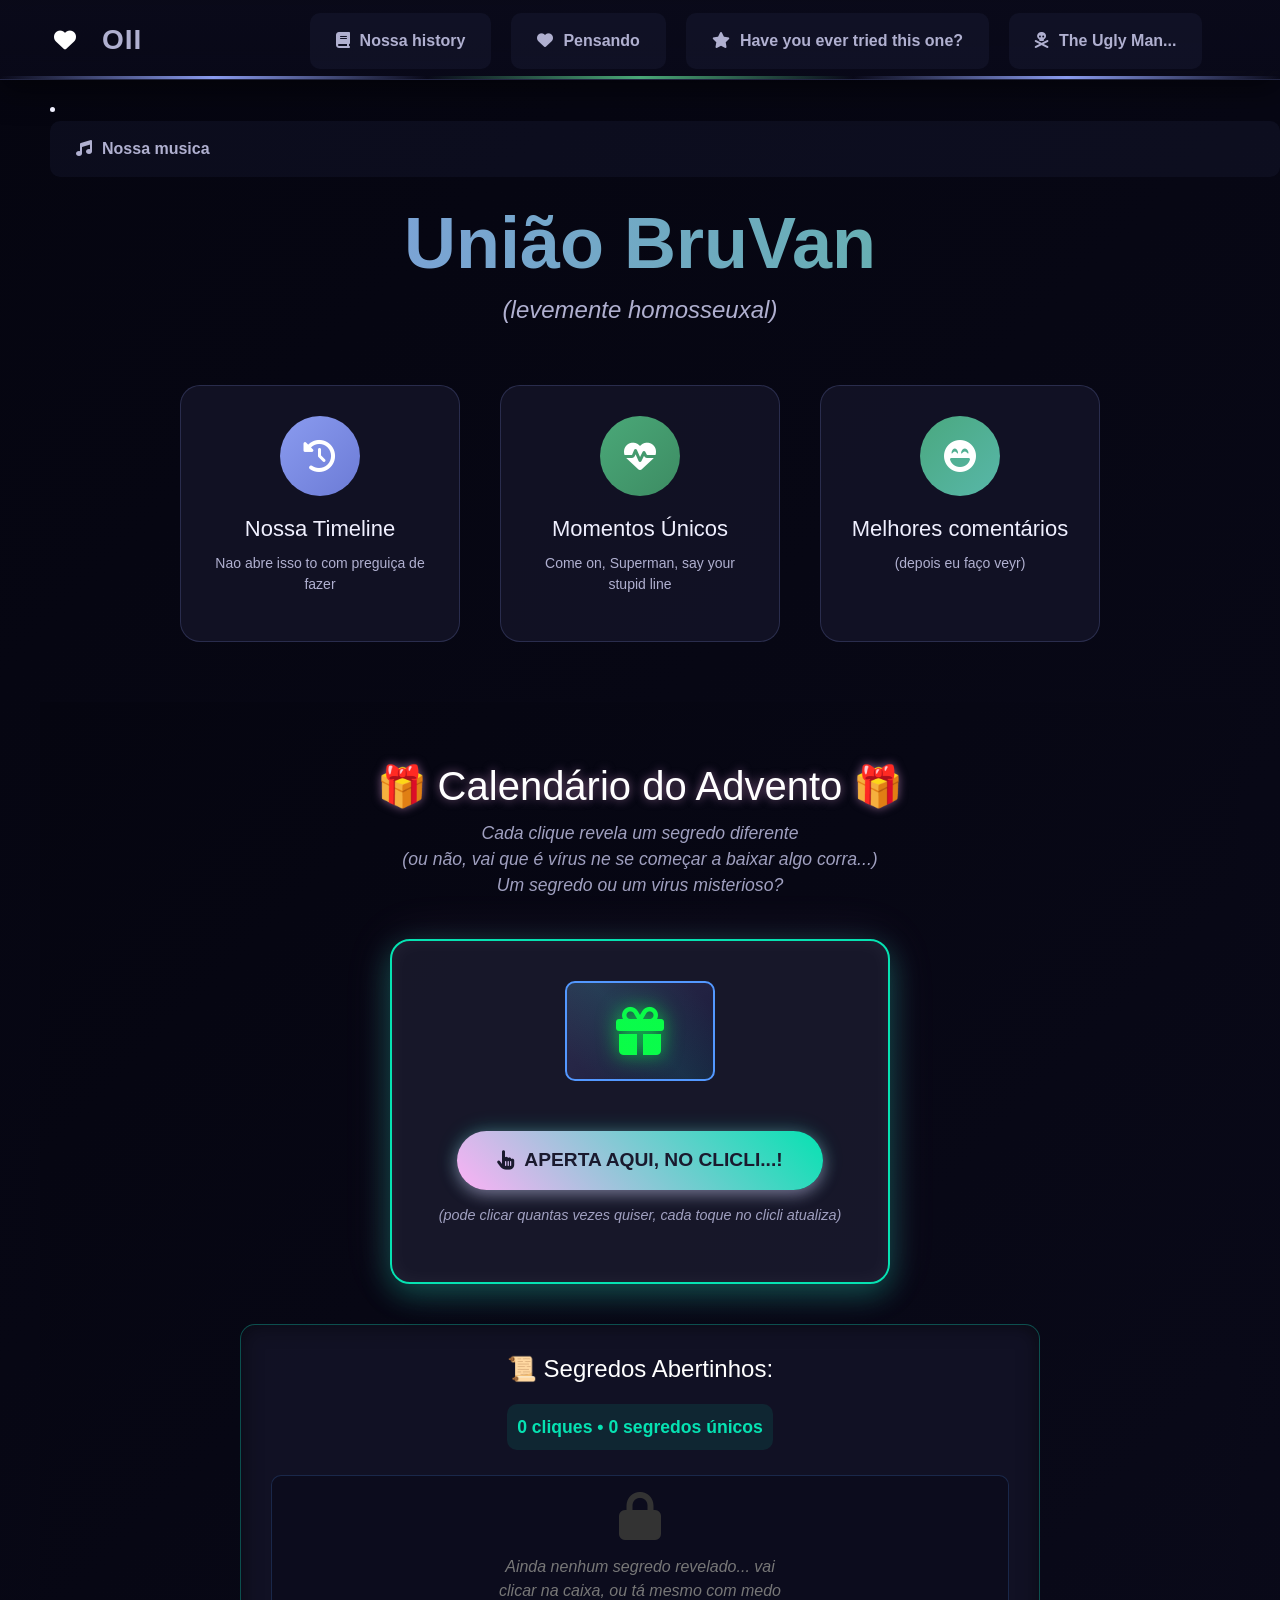
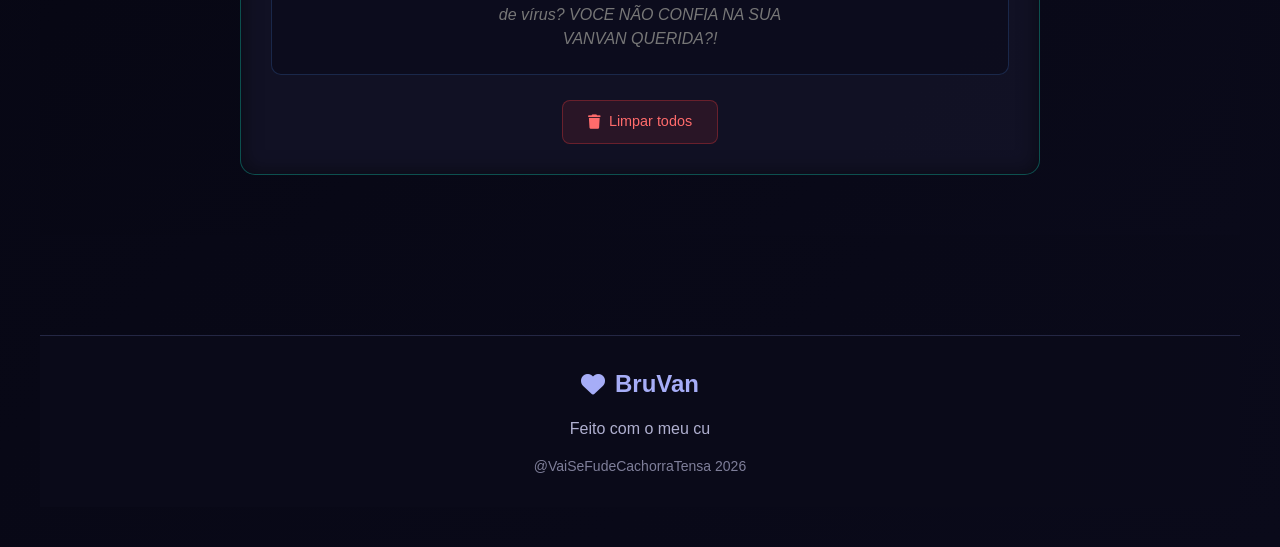
<file: Amizade/index.html>
<!DOCTYPE html>
<html lang="pt-br">
<head>
    <meta charset="UTF-8">
    <meta name="viewport" content="width=device-width, initial-scale=1.0">
    <link href="https://cdn.jsdelivr.net/npm/bootstrap@5.3.8/dist/css/bootstrap.min.css" rel="stylesheet">
    <link rel="stylesheet" href="style.css">
    <link rel="stylesheet" href="https://cdnjs.cloudflare.com/ajax/libs/font-awesome/6.4.0/css/all.min.css">
    <title>União BruVan</title>

    <!-- Google analistica, pra analisar quem ve o site e etc -->
<script async src="https://www.googletagmanager.com/gtag/js?id=G-RNT3DH2T9P"></script>
<script>
window.dataLayer = window.dataLayer || [];
function gtag(){dataLayer.push(arguments);}
gtag('js', new Date());
gtag('config', 'G-RNT3DH2T9P');
</script>

</head>

<body>
        <!-- o "Oii" do navbar -->
    <nav class="navbar-desktop">
        <div class="nav-container">
            <div class="nav-brand">
                <a href="#" class="logo" data-popup="oie">
                    <span class="logo-icon"><i class="fas fa-heart"></i></span>
                    <span class="logo-text">Oii</span>
                </a>
            </div> 
            <div class="nav-menu">
                <ul class="nav-list">
                    <li class="nav-item"> <!-- o nossa history -->
                        <a href="cofre-memorias.html" class="nav-link active">
                            <span class="nav-icon"><i class="fas fa-book"></i></span>
                            <span class="nav-text">Nossa history</span>
                        </a>
                    </li>
                    <li class="nav-item">
                        <a href="#" class="nav-link" data-popup="intentions">
                            <span class="nav-icon"><i class="fas fa-heart"></i></span>
                            <span class="nav-text">Pensando</span>
                        </a>
                    </li>
                    <li class="nav-item">
                        <a href="#" class="nav-link" data-popup="tried">
                            <span class="nav-icon"><i class="fas fa-star"></i></span>
                            <span class="nav-text">Have you ever tried this one?</span>
                        </a>
                    </li>
                    <li class="nav-item">
                        <a href="#" class="nav-link" data-popup="hate">
                            <span class="nav-icon"><i class="fas fa-skull-crossbones"></i></span>
                            <span class="nav-text">The Ugly Man...</span>
                        </a>
                    </li>
                </ul>
            </div> <!-- Fecha nav menu -->
        </div> <!-- Fecha nav container -->
<li class="nav-item music-item">
    <a href="#" class="nav-link" data-popup="song">
        <span class="nav-icon"><i class="fas fa-music"></i></span>
        <span class="nav-text">Nossa musica</span>
    </a>
</li>
        <!-- Barra inferior decorativa -->
        <div class="nav-decoration">
            <div class="decoration-line purple-line"></div>
            <div class="decoration-line green-line"></div>
            <div class="decoration-line glow-line"></div>
        </div>
    </nav>

    <!-- Conteúdo Principal -->
    <main class="main-content">
        <section class="hero-section">
            <div class="hero-container">
                <h1 class="hero-title">
                    <span class="title-gradient">União BruVan</span>
                    <span class="title-sub">(levemente homosseuxal)</span>
                </h1>
                <!-- Cards de Destaque -->
                <div class="feature-cards">
                    <div class="card-item" data-popup="timeline">
                        <div class="card-icon purple-bg">
                            <i class="fas fa-history"></i>
                        </div>
                        <h3>Nossa Timeline</h3>
                        <p>Nao abre isso to com preguiça de fazer</p>
                    </div>
                    
                    <div class="card-item" data-popup="momentos">
                        <div class="card-icon green-bg">
                            <i class="fas fa-heartbeat"></i>
                        </div>
                        <h3>Momentos Únicos</h3>
                        <p> Come on, Superman, say your stupid line</p>
                    </div>
                    
                    <div class="card-item" data-popup="risadas">
                        <div class="card-icon blue-bg">
                            <i class="fas fa-laugh-beam"></i>
                        </div>
                        <h3>Melhores comentários</h3>
                        <p>(depois eu faço veyr)</p>
                    </div>
                </div>
            </div>
        </section>

    <!-- Seção de Segredos Aleatórios -->
<section class="secrets-section">
    <div class="secrets-container">
        <h2 class="section-title">🎁 Calendário do Advento 🎁</h2>
        <p class="section-subtitle">Cada clique revela um segredo diferente <br>(ou não, vai que é vírus ne se começar a baixar algo corra...)<br>Um segredo ou um virus misterioso?</p>
        <!-- A CAIXINHA COM BOTÃO -->
        <div class="secret-box">
            <div class="box-decoration">
                <div class="box-body">
                    <i class="fas fa-gift box-icon"></i>
                </div>
            </div>
            
            <button class="secret-btn" id="revealSecretBtn">
                <i class="fas fa-hand-pointer"></i>
                APERTA AQUI, NO CLICLI...!
            </button>
            
            <p class="hint-text">(pode clicar quantas vezes quiser, cada toque no clicli atualiza)</p>
        </div>
        
        <!-- ÁREA ONDE OS SEGREDOS APARECEM -->
        <div class="secrets-display">
            <h3>📜 Segredos Abertinhos:</h3>
            <div class="secret-counter">
                <span id="clickCount">0</span> cliques • 
                <span id="uniqueSecrets">0</span> segredos únicos
            </div>
            
            <div class="secrets-list" id="secretsList">
                <!-- Os segredos vão aparecer aqui -->
                <div class="empty-state">
                    <i class="fas fa-lock"></i>
                    <p>Ainda nenhum segredo revelado... vai clicar na caixa, ou tá mesmo com medo de vírus? VOCE NÃO CONFIA NA SUA VANVAN QUERIDA?!</p>
                </div>
            </div>
            
            <button class="clear-btn" id="clearSecretsBtn">
                <i class="fas fa-trash"></i>
                Limpar todos
            </button>
        </div>
    </div>
</section>
    
    <!-- Footer -->
    <footer class="site-footer">
        <div class="footer-content">
            <div class="footer-logo">
                <i class="fas fa-heart"></i>    BruVan
            </div>
            <div class="footer-text">
                Feito com o meu cu
            </div>
            <div class="footer-year">
                @VaiSeFudeCachorraTensa 2026
            </div>
        </div>
    </footer>

    <!-- ===== TODOS OS POP-UPS ===== -->
    
    <!-- Overlay -->
    <div class="popup-overlay" id="popupOverlay"></div>

    <!-- 1. Oie rsrs -->
    <div class="popup" id="popupOie">
        <div class="popup-content">
            <div class="popup-header">
                <h3>💖 Oie rsrs</h3>
            </div>
            <div class="popup-body">
                <p>Eu realmente amo você</p>
            </div>
            <div class="popup-footer">
                <button class="popup-btn close-btn">Fechar</button>
            </div>
        </div>
    </div>

    <!-- 2. Nossa História -->
    <div class="popup" id="popupHistory">
        <div class="popup-content">
            <div class="popup-header">
                <h3>📖 Nossa História</h3>
            </div>
            <div class="popup-body">
                <p>Nós conhecemos por um vídeo no TikTok... esses chineses são ótimos, viva a china</p>
            </div>
            <div class="popup-footer">
                <button class="popup-btn close-btn">Fechar</button>
            </div>
        </div>
    </div>

    <!-- 3. Minhas Intenções -->
    <div class="popup" id="popupIntentions">
        <div class="popup-content">
            <div class="popup-header">
                <h3>Minhas Intenções</h3>
            </div>
            <div class="popup-body">
                <h3>Por que voce abriu Bruna? ta interessada? rs... </h1>
                <ol>
                    <li>Ser seu jantar (por alguns anos ta nao a vida toda, nao emociona)</li>
                    <li>Te jantar (ai pode ser a vida toda veyr)</li>
                    <li>Te fazer feliz (isso é o de menos)</li>
                    <li>Te fazer gozar (isso é o de mais)</li>
                    <li>AMIGA É MEME TA</li>
                    <li>1 filha chamada Alice</li>
                    <li>1 filho chamado Bruno</li>
                    <li>Um gato pode ser a MAGGIE</li>
                    <li>Ficar te olhando desenhar, isso deve ser fofo</li>
                    <li>Te deixar descobrir que eu cozinho super bem</li>
                    <li>Cozinhar sua ORELHA</li>
                    <li>Trair meu marido com vc</li>
                    <li>que a Carol te olhe assustada falando "mona da onde vc tirou essa perturbada?"</li>
                    <li>Te dar pipoca</li>
                    <li>Te dar pipoco... fica esperta vc abriu isso agora seu seu IP sua localização exata (to brincando)</li>
                </ol>
            </div>
            <div class="popup-footer">
                <button class="popup-btn close-btn">Fechar</button>
            </div>
        </div>
    </div>

    <!-- 4. Have you tried this one? -->
    <div class="popup" id="popupTried">
        <div class="popup-content">
            <div class="popup-header">
                <h3>Have you tried this one?</h3>
            </div>
            <div class="popup-body">
                <p>Sei de algo mas não posso provar</p>
            </div>
            <div class="popup-footer">
                <button class="popup-btn close-btn">Fechar</button>
            </div>
        </div>
    </div>

    <!-- 5. Motivos do Ódio -->
    <div class="popup" id="popupHate">
        <div class="popup-content">
            <div class="popup-header">
                <h3>😡 LISTA DE ÓDIO 😡<br>Motivos pelos quais odeio <i>profundamente</i> o feio que te beijou</h3>
            </div>
            <div class="popup-body">
                <p>1. Te beijou sem merecer<br>2. Não tem 1% do seu brilho<br>3. Deve ser machista<br>4. É feio<br>5. É burro<br>7.Mano Caique ta certo<br>8. Sinto uma energia negativa<br>9. como vc teve coragem sua nojenta?<br>10. Aposto que ele fede<br>11. Não deve gostar de banho<br>12. Nem gosta da Jackie Taylor<br>13. Deve odiar o superman<br>14. chegou perto de vc <br>15. te olhou COM MALDADE CARA I SAW THAT!<br>16. homem... <br>17. É UM HOMEM.<br>18. To com ansia so de pensar<br>19. Deve comer tatu<br>20. eu poderia fazer isso o dia todo...</p>
            </div>
            <div class="popup-footer">
                <button class="popup-btn close-btn">Fechar</button>
            </div>
        </div>
    </div>

    <!-- 6. Nossa Timeline -->
    <div class="popup" id="popupTimeline">
        <div class="popup-content">
            <div class="popup-header">
                <h3>📅 Nossa Timeline</h3>
            </div>
            <div class="popup-body">
                <p>Amiga nem sei a quanto tempo te conheço</p>
            </div>
            <div class="popup-footer">
                <button class="popup-btn close-btn">Fechar</button>
            </div>
        </div>
    </div>

    <!-- 7. Momentos Únicos -->
    <div class="popup" id="popupMomentos">
        <div class="popup-content">
            <div class="popup-header">
                <h3>Momentos Únicos</h3>
            </div>
            <div class="popup-body">
                <ul>
                <li>Quando voce foi no terreiro e ficou com medo da proxima galinha a ser morta ser vc, tenso ne veyr</p>
                <li>Quando vc me mostrou oq é rosa</p>
                <li>Quando eu dei um boa noite fofo e vc achou que eu ia me <i>matar</i></p>
            </ul>
            </div>
            <div class="popup-footer">
                <button class="popup-btn close-btn">Fechar</button>
            </div>
        </div>
    </div>

    <!-- 8. Risadas Garantidas -->
    <div class="popup" id="popupRisadas">
        <div class="popup-content">
            <div class="popup-header">
                <h3>Puta</h3>
            </div>
            <div class="popup-body">
                <p>QUEM DE NOS DOIISSSS VAI DIZER QUE É IMPOSSIVEL O AMOOOR ACONTECER (to sem criatividade) </p>
            </div>
            <div class="popup-footer">
                <button class="popup-btn close-btn">Fechar</button>
            </div>
        </div>
    </div>

<!-- Pop-up da Música - COLOQUE JUNTO DOS OUTROS POP-UPS -->

<!-- 9. Nossa Música -->
<div class="popup" id="popupSong">
    <div class="popup-content">
        <div class="popup-header">
            <h3>🎵 Nossa Música</h3>
        </div>
        <div class="popup-body">
            <!-- TROQUE O VIDEO PELO YOUTUBE -->
<div class="youtube-container">
    <iframe 
        width="100%" 
        height="315" 
        src="https://www.youtube.com/embed/-3Mqt7SZJGw?autoplay=0&rel=0" 
        frameborder="0" 
        allow="accelerometer; autoplay; clipboard-write; encrypted-media; gyroscope; picture-in-picture" 
        allowfullscreen>
    </iframe>
</div>
            
            <p style="margin-top: 15px; color: var(--muted-text); font-size: 14px;">
                Mudei a músicas (eu sei que vai dar erro, aperta em ver no yt)
            </p>
        </div>
        <div class="popup-footer">
            <button class="popup-btn close-btn">Fechar</button>
        </div>
    </div>
</div>
    <!-- JavaScript -->
    <script src="index.js"></script>
</body>
</html>
</file>
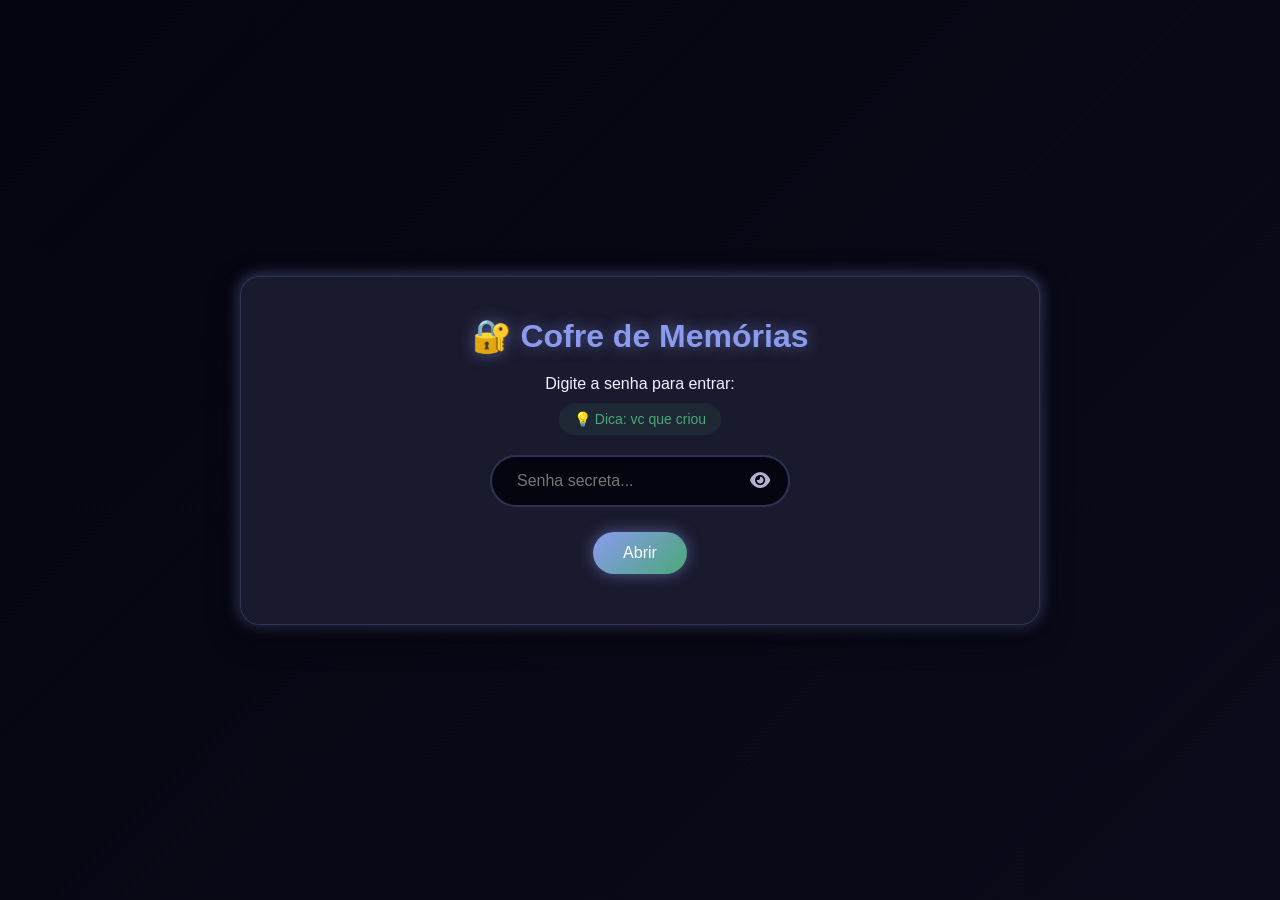
<file: Amizade/cofre-memorias.html>
<!DOCTYPE html>
<html lang="pt-BR">
<head>
    <meta charset="UTF-8">
    <meta name="viewport" content="width=device-width, initial-scale=1.0">
    <title>Cofre de Memórias</title>
    <link rel="stylesheet" href="cofre-memorias.css">
    <link rel="stylesheet" href="https://cdnjs.cloudflare.com/ajax/libs/font-awesome/6.4.0/css/all.min.css">
</head>
<body>
    <div class="container">
        <!-- Tela de senha -->
        <div class="password-screen" id="passwordScreen">
            <h1>🔐 Cofre de Memórias</h1>
            <p>Digite a senha para entrar:</p>
            <div class="password-hint">💡 Dica: vc que criou</div>
            
            <div class="password-input-container">
                <input type="password" id="passwordInput" placeholder="Senha secreta...">
                <span class="toggle-password" onclick="togglePasswordVisibility()">
                    <i class="fas fa-eye" id="toggleIcon"></i>
                </span>
            </div>
            
            <button onclick="checkPassword()">Abrir</button>
            <div class="error-message" id="errorMessage"></div>
        </div>

        <!-- Conteúdo principal (só aparece após a senha) -->
        <div class="content" id="content">
            
            <!-- Botão de voltar flutuante -->
            <div style="position: sticky; top: 10px; z-index: 100; text-align: right; padding: 10px;">
                <button onclick="goToHome()" class="back-button">
                    <i class="fas fa-arrow-left"></i> Voltar
                </button>
            </div>
            
            <!-- TÍTULO -->
            <div style="padding: 20px; text-align: center;">
                <h1 style="color: #667eea;">Timeline</h1>
                <p style="color: #f0f0f0;">Para você não se esquecer de mim</p>
            </div>

            <!-- ITEM DESTAQUE - O INÍCIO (centralizado) -->
            <div class="featured-memory">
                <div class="featured-content">
                    <div class="featured-date">📅 05/09/2025 ⏰ 20:00</div>
                    <h2>O dia que tudo começou</h2>
                    <p>Você foi uma das primeiras pessoas a mostrar interesse pelo RPG, e eu fiquei tão animada em te chamar. Você levava aquilo a sério, e eu sempre soube que seria uma boa jogadora... só não imaginava que seria minha melhor amiga um dia. Obrigada por existir na minha vida 💕</p>
                </div>
            </div>

            <!-- TIMELINE PRINCIPAL -->
            <div class="timeline-section">
                <!-- Timeline principal (vazia, o JS vai preencher) -->
                <div class="timeline" id="historiaTimeline">
                    <!-- As memórias serão adicionadas aqui pelo JavaScript -->
                </div>
                
                <!-- Botão para adicionar -->
                <div class="add-memory-wrapper">
                    <button class="add-memory-btn" onclick="toggleForm()">
                        <i class="fas fa-plus-circle"></i> Adicionar novo momento
                    </button>
                </div>
            </div>

            <!-- ===== SEÇÃO DE FILTROS POR TEMA ===== -->
            <div class="themes-section">
                <h2 class="section-title">📌 Explorar por Tema</h2>
                
                <!-- Botões de filtro -->
                <div class="theme-filters">
                    <button class="theme-btn active" onclick="filterByTheme('all')">Todos</button>
                    <button class="theme-btn" onclick="filterByTheme('Conhecimento')">Conhecimento</button>
                    <button class="theme-btn" onclick="filterByTheme('Desentendimentos')">Desentendimentos</button>
                    <button class="theme-btn" onclick="filterByTheme('Engraçados')">Engraçados</button>
                    <button class="theme-btn" onclick="filterByTheme('Especiais')">Especiais</button>
                </div>
                
                <!-- Container para mostrar as memórias filtradas -->
                <div class="filtered-memories" id="filteredMemories">
                    <div class="empty-filter">
                        <p>Selecione um tema para ver as memórias</p>
                    </div>
                </div>
            </div>

            <!-- ===== FORMULÁRIO PARA ADICIONAR ===== -->
            <div class="memory-form" id="memoryForm" style="display: none;">
                <h3 id="formTitle">📝 Nova memória</h3>
                
                <div class="form-group">
                    <label>Data:</label>
                    <input type="date" id="memoryDate" class="form-control">
                </div>
                
                <div class="form-group">
                    <label>Hora (opcional):</label>
                    <input type="time" id="memoryTime" class="form-control">
                </div>
                
                <div class="form-group">
                    <label>Título:</label>
                    <input type="text" id="memoryTitle" class="form-control" placeholder="Ex: Sei lá se vira">
                </div>
                
                <div class="form-group">
                    <label>Tema:</label>
                    <select id="memoryTheme" class="form-control">
                        <option value="Conhecimento">Conhecimento</option>
                        <option value="Desentendimentos">Desentendimentos</option>
                        <option value="Engraçados">Engraçados</option>
                        <option value="Especiais">Especiais</option>
                    </select>
                </div>
                
                <div class="form-group">
                    <label>O que aconteceu?</label>
                    <textarea id="memoryDescription" class="form-control" rows="3" placeholder="Descreva esse momento..."></textarea>
                </div>
                
                <!-- Quem está escrevendo -->
                <div class="form-group">
                    <label>Quem está escrevendo?</label>
                    <div class="author-selector">
                        <label class="author-option">
                            <input type="radio" name="author" value="Bruna" checked>
                            <span class="author-badge bruna">Bruna 💙</span>
                        </label>
                        <label class="author-option">
                            <input type="radio" name="author" value="Vanessa">
                            <span class="author-badge vanessa">Vanessa 💚</span>
                        </label>
                    </div>
                </div>

                <div class="form-group">
                    <label>Emojis:</label>
                    <div class="emoji-picker">
                        <span onclick="addEmoji('❤️')">❤️</span>
                        <span onclick="addEmoji('😂')">😂</span>
                        <span onclick="addEmoji('😍')">😍</span>
                        <span onclick="addEmoji('😡')">😡</span>
                        <span onclick="addEmoji('🥰')">🥰</span>
                        <span onclick="addEmoji('😑')">😑</span>
                        <span onclick="addEmoji('😤')">😤</span>
                        <span onclick="addEmoji('😵')">😵</span>
                    </div>
                </div>
                
                <div class="form-buttons">
                    <button class="save-btn" onclick="saveMemory()">Salvar memória</button>
                    <button class="cancel-btn" onclick="toggleForm()">Cancelar</button>
                </div>
            </div>
            
        </div> <!-- Fim do content -->
    </div> <!-- Fim do container -->

    <script src="cofre-memorias.js"></script>
    <script src="sync.js"></script>
</body>
</html>
</file>
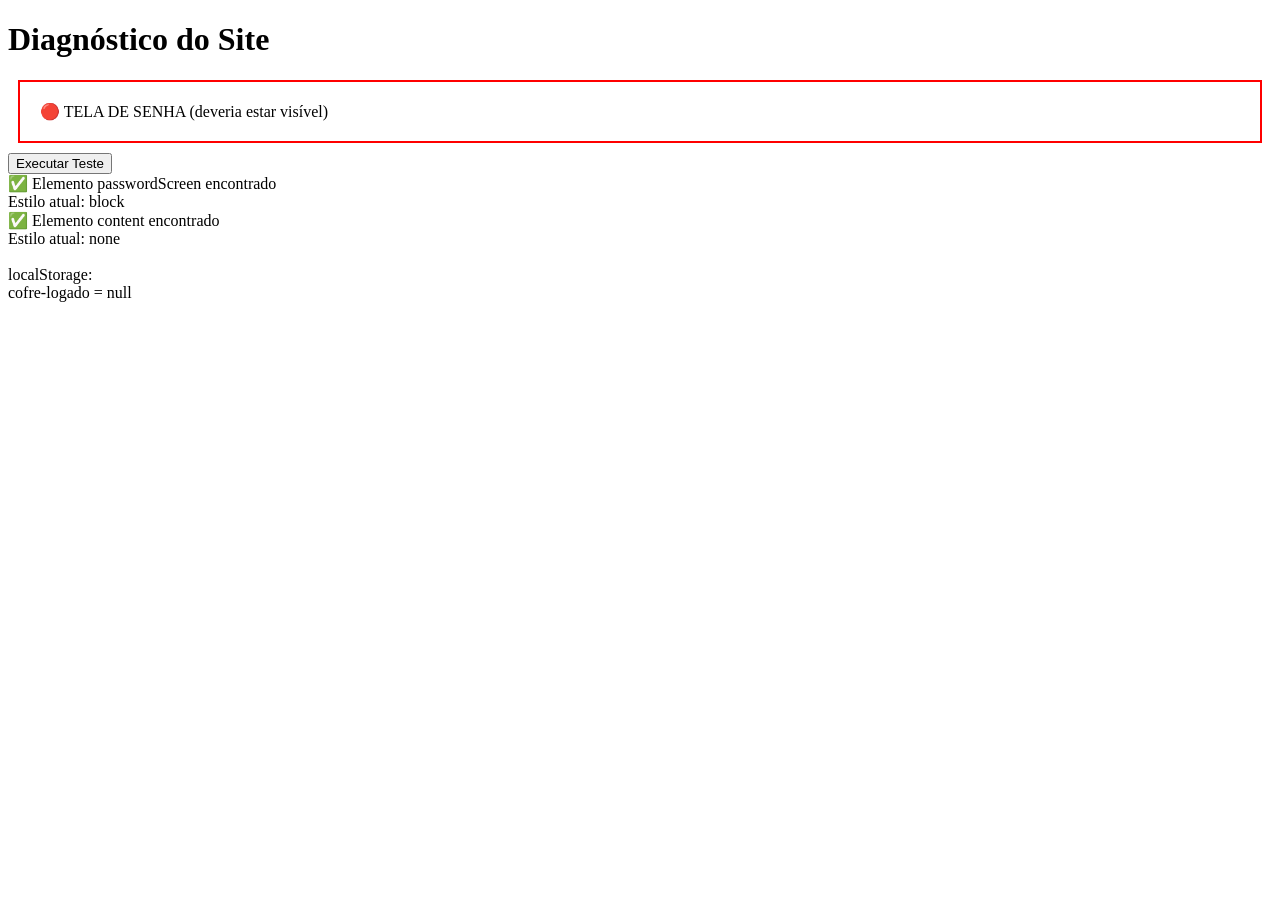
<file: Amizade/diagnostico.html>
<!DOCTYPE html>
<html>
<head>
    <title>Diagnóstico</title>
</head>
<body>
    <h1>Diagnóstico do Site</h1>
    
    <div id="passwordScreen" style="border: 2px solid red; padding: 20px; margin: 10px;">
        🔴 TELA DE SENHA (deveria estar visível)
    </div>
    
    <div id="content" style="border: 2px solid blue; padding: 20px; margin: 10px; display: none;">
        🔵 CONTEÚDO (deveria estar escondido)
    </div>
    
    <button onclick="testar()">Executar Teste</button>
    <div id="resultado"></div>
    
    <script>
        function testar() {
            const senha = document.getElementById('passwordScreen');
            const conteudo = document.getElementById('content');
            const resultado = document.getElementById('resultado');
            
            let msg = '';
            
            if (senha) {
                msg += '✅ Elemento passwordScreen encontrado<br>';
                msg += 'Estilo atual: ' + window.getComputedStyle(senha).display + '<br>';
            } else {
                msg += '❌ Elemento passwordScreen NÃO encontrado<br>';
            }
            
            if (conteudo) {
                msg += '✅ Elemento content encontrado<br>';
                msg += 'Estilo atual: ' + window.getComputedStyle(conteudo).display + '<br>';
            } else {
                msg += '❌ Elemento content NÃO encontrado<br>';
            }
            
            msg += '<br>localStorage: <br>';
            msg += 'cofre-logado = ' + localStorage.getItem('cofre-logado') + '<br>';
            
            resultado.innerHTML = msg;
        }
        
        testar();
    </script>
</body>
</html>
</file>
<file: Amizade/style.css>
/* ===== VARIÁVEIS DE CORES ===== */
:root {
    /* Cores principais */
    --blue-purple: #8A9BEF;
    --blue-purple-light: #A6ADF7;
    --blue-green: #4AA878;
    --blue-green-light: #58B799;
    
    /* Cores de fundo */
    --dark-bg: #0a0a1a;
    --darker-bg: #050510;
    --card-bg: rgba(20, 20, 40, 0.8);
    
    /* Cores de texto */
    --light-text: #f0f0ff;
    --muted-text: #b0b0d0;
    
    /* Efeitos */
    --glow-purple: 0 0 15px rgba(138, 155, 239, 0.5);
    --glow-green: 0 0 15px rgba(88, 183, 153, 0.5);
    --shadow-heavy: 0 10px 30px rgba(0, 0, 0, 0.5);
}

/* ===== RESET E ESTILOS GERAIS ===== */
* {
    margin: 0;
    padding: 0;
    box-sizing: border-box;
}

body {
    background: linear-gradient(135deg, var(--darker-bg), var(--dark-bg));
    color: var(--light-text);
    font-family: 'Segoe UI', Tahoma, Geneva, Verdana, sans-serif;
    min-height: 100vh;
    overflow-x: hidden;
    min-width: 1200px; /* Garante largura mínima para desktop */
}

/* item nossa musica */

.music-item {
    margin-left: 50px; /* Aumenta a margem esquerda só deste item */
}

/* ===== NAVBAR DESKTOP ===== */
.navbar-desktop {
    background: linear-gradient(180deg, 
        rgba(10, 10, 26, 0.95) 0%,
        rgba(10, 10, 26, 0.85) 100%);
    backdrop-filter: blur(20px);
    border-bottom: 1px solid rgba(138, 155, 239, 0.2);
    box-shadow: var(--shadow-heavy);
    position: fixed;
    top: 0;
    left: 0;
    right: 0;
    z-index: 1000;
    height: 80px;
}

.nav-container {
    display: flex;
    justify-content: space-between;
    align-items: center;
    max-width: 1400px;
    margin: 0 auto;
    padding: 0 40px;
    height: 100%;
}

/* Logo/Brand */
.nav-brand {
    flex: 0 0 200px;
}

.logo {
    display: flex;
    align-items: center;
    gap: 12px;
    text-decoration: none;
    transition: all 0.3s ease;
}

.logo:hover {
    transform: scale(1.05);
}

.logo-icon {
    width: 50px;
    height: 50px;
    display: flex;
    align-items: center;
    justify-content: center;
    font-size: 22px;
    color: white;}

.logo-text {
    font-size: 28px;
    font-weight: 800;
    color: var(--muted-text); /* Mesma cor dos outros itens do navbar */
    text-transform: uppercase;
    letter-spacing: 1px;
    transition: color 0.3s ease;
}

.logo:hover .logo-text {
    color: white; /* Fica branco ao passar o mouse, igual aos outros */
}

/* Menu Central */
.nav-menu {
    flex: 1;
    display: flex;
    justify-content: center;
}

.nav-list {
    display: flex;
    list-style: none;
    gap: 20px;
}

.nav-item {
    flex: 0 0 auto; /* Não força tamanho fixo */
    min-width: 140px;
    max-width: none; /* Remove limite máximo */
    margin-top: 18px; /* Adiciona espaço em cima de cada item */
}

/* ===== EFEITO NOS ITENS DO NAVBAR (igual aos cards) ===== */
.nav-link {
    display: flex;
    align-items: center;
    gap: 10px;
    padding: 15px 25px;
    text-decoration: none;
    color: var(--muted-text);
    border-radius: 10px;
    transition: all 0.4s ease;
    position: relative;
    overflow: hidden;
    background: rgba(138, 155, 239, 0.05);
    border: 1px solid transparent;
    z-index: 1;
}

/* Efeito de brilho deslizante (igual aos cards) */
.nav-link::before {
    content: '';
    position: absolute;
    top: 0;
    left: -100%;
    width: 100%;
    height: 100%;
    background: linear-gradient(90deg, 
        transparent, 
        rgba(138, 155, 239, 0.2), 
        transparent);
    transition: left 0.6s ease;
    z-index: -1;
}

.nav-link:hover {
    transform: translateY(-3px);
    box-shadow: var(--glow-purple);
}

.nav-link:hover::before {
    left: 100%;
}

/* Efeito no logo (Oii) */
.logo {
    position: relative;
    overflow: hidden;
    transition: all 0.4s ease;
    z-index: 1;
}

.logo::before {
    content: '';
    position: absolute;
    top: 0;
    left: -100%;
    width: 100%;
    height: 100%;
    background: linear-gradient(90deg, 
        transparent, 
        rgba(138, 155, 239, 0.2), 
        transparent);
    transition: left 0.6s ease;
    z-index: -1;
}

.logo:hover {
    transform: translateY(-3px);
    filter: drop-shadow(var(--glow-purple));
}

.logo:hover::before {
    left: 100%;
}

.nav-link:hover .nav-icon {
    color: white;
    transform: scale(1.2);
}

.nav-text {
    font-size: 16px;
    font-weight: 600;
    white-space: nowrap;
}

/* Decoração do Navbar */
.nav-decoration {
    position: absolute;
    bottom: 0;
    left: 0;
    width: 100%;
    height: 4px;
    right: 0;
    height: 3px;
    display: flex;
    overflow: hidden;
}

.decoration-line {
    flex: 1;
    height: 100%;
}

.purple-line {
    background: linear-gradient(90deg, 
        transparent, 
        var(--blue-purple), 
        transparent);
}

.green-line {
    background: linear-gradient(90deg, 
        transparent, 
        var(--blue-green), 
        transparent);
    bottom: 1px;
}

.glow-line {
    background: linear-gradient(90deg, 
        transparent, 
        var(--blue-purple), 
        transparent);
}

/* ===== CONTEÚDO PRINCIPAL ===== */
.main-content {
    margin-top: 100px;
    padding: 40px;
    max-width: 1400px;
    margin-left: auto;
    margin-right: auto;
}

/* Hero Section */
.hero-section {
    text-align: center;
    padding: 60px 0;
}

.hero-container {
    max-width: 1000px;
    margin: 0 auto;
}

.hero-title {
    margin-bottom: 30px;
}

.title-gradient {
    display: block;
    font-size: 72px;
    font-weight: 900;
    background: linear-gradient(90deg, 
        var(--blue-purple), 
        var(--blue-green-light), 
        var(--blue-purple));
    background-size: 200% auto;
    -webkit-background-clip: text;
    background-clip: text;
    color: transparent;
    animation: gradient-text 3s ease infinite;
}

.title-sub {
    display: block;
    font-size: 24px;
    color: var(--muted-text);
    margin-top: 10px;
    font-style: italic;
}

.hero-text {
    font-size: 20px;
    color: var(--muted-text);
    max-width: 700px;
    margin: 0 auto 50px;
    line-height: 1.6;
}

/* Cards de Destaque */
.feature-cards {
    display: flex;
    justify-content: center;
    gap: 40px;
    margin-top: 60px;
}

.card-item {
    background: var(--card-bg);
    border-radius: 20px;
    padding: 30px;
    width: 280px;
    text-align: center;
    border: 1px solid rgba(138, 155, 239, 0.2);
    transition: all 0.4s ease;
    position: relative;
    overflow: hidden;
}

.card-item::before {
    content: '';
    position: absolute;
    top: 0;
    left: -100%;
    width: 100%;
    height: 100%;
    background: linear-gradient(90deg, 
        transparent, 
        rgba(138, 155, 239, 0.1), 
        transparent);
    transition: left 0.6s ease;
}

.card-item:hover {
    transform: translateY(-10px);
    box-shadow: var(--glow-purple), var(--shadow-heavy);
}

.card-item:hover::before {
    left: 100%;
}

.card-icon {
    width: 80px;
    height: 80px;
    border-radius: 50%;
    display: flex;
    align-items: center;
    justify-content: center;
    margin: 0 auto 20px;
    font-size: 32px;
    color: white;
}

.purple-bg {
    background: linear-gradient(135deg, var(--blue-purple), #6c7bd6);
}

.green-bg {
    background: linear-gradient(135deg, var(--blue-green), #3d8c63);
}

.blue-bg {
    background: linear-gradient(135deg, #4AA87F, #58B7A9);
}

.card-item h3 {
    font-size: 22px;
    margin-bottom: 10px;
    color: var(--light-text);
}

.card-item p {
    color: var(--muted-text);
    font-size: 14px;
}

/* ===== FOOTER ===== */
.site-footer {
    margin-top: 100px;
    padding: 30px;
    background: rgba(10, 10, 26, 0.9);
    border-top: 1px solid rgba(138, 155, 239, 0.2);
}

.footer-content {
    max-width: 1200px;
    margin: 0 auto;
    text-align: center;
    display: flex;
    flex-direction: column;
    gap: 15px;
}

.footer-logo {
    font-size: 24px;
    font-weight: 700;
    color: var(--blue-purple-light);
    display: flex;
    align-items: center;
    justify-content: center;
    gap: 10px;
}

.footer-text {
    color: var(--muted-text);
    font-size: 16px;
}

.footer-year {
    color: var(--muted-text);
    font-size: 14px;
    opacity: 0.7;
}

@keyframes line-glow {
    0%, 100% {
        transform: translateX(-100%);
    }
    50% {
        transform: translateX(100%);
    }
}

@keyframes gradient-text {
    0%, 100% {
        background-position: 0% 50%;
    }
    50% {
        background-position: 100% 50%;
    }
}

@media (min-width: 1600px) {
    .main-content {
        max-width: 1600px;
        padding: 0 60px;
    }
}

.hero-container,
    .secrets-container,
    .popup-content {
        max-width: 1200px;
        margin: 0 auto;
    }

/* ===== SCROLLBAR PERSONALIZADA ===== */
::-webkit-scrollbar {
    width: 12px;
}

::-webkit-scrollbar-track {
    background: var(--darker-bg);
}

::-webkit-scrollbar-thumb {
    background: linear-gradient(var(--blue-purple), var(--blue-green));
    border-radius: 6px;
}

::-webkit-scrollbar-thumb:hover {
    background: linear-gradient(var(--blue-purple-light), var(--blue-green-light));
}

.popup-header {
    justify-content: center;
}

/* ===== POP-UPS ===== */
.popup-overlay {
    position: fixed;
    top: 0;
    left: 0;
    width: 100%;
    height: 100%;
    background: rgba(5, 5, 16, 0.9);
    z-index: 2000;
    display: none;
}

.popup-overlay.active {
    display: block;
}

.popup {
    position: fixed;
    top: 50%;
    left: 50%;
    transform: translate(-50%, -50%) scale(0.9);
    background: linear-gradient(135deg, 
        rgba(26, 26, 46, 0.98), 
        rgba(20, 20, 40, 0.95));
    border-radius: 20px;
    width: 500px;
    max-width: 90%;
    z-index: 2001;
    display: none;
    opacity: 0;
    border: 2px solid rgba(138, 155, 239, 0.3);
    box-shadow: 0 25px 50px rgba(0, 0, 0, 0.5);
    transition: all 0.3s ease;
}

.popup.active {
    display: block;
    opacity: 1;
    transform: translate(-50%, -50%) scale(1);
}

.popup-content {
    display: flex;
    flex-direction: column;
}

.popup-header {
    display: flex;
    justify-content: space-between;
    align-items: center;
    padding: 20px 30px;
    border-bottom: 1px solid rgba(138, 155, 239, 0.2);
    background: rgba(10, 10, 26, 0.8);
}

.popup-header h3 {
    margin: 0;
    color: var(--light-text);
    font-size: 24px;
}

.popup-body {
    padding: 25px 30px;
    color: var(--light-text);
    line-height: 1.6;
    font-size: 16px;
    max-height: 60vh;
    overflow-y: auto;
}

.popup-footer {
    padding: 20px 30px;
    border-top: 1px solid rgba(138, 155, 239, 0.2);
    text-align: right;
    background: rgba(10, 10, 26, 0.5);
}

.popup-btn {
    padding: 12px 25px;
    background: linear-gradient(135deg, var(--blue-purple), var(--blue-green));
    border: none;
    border-radius: 10px;
    color: white;
    font-size: 16px;
    font-weight: 600;
    cursor: pointer;
    transition: all 0.3s ease;
}

.popup-btn:hover {
    background: linear-gradient(135deg, var(--blue-purple-light), var(--blue-green-light));
    transform: translateY(-2px);
}

/* Cards clicáveis */
.card-item {
    cursor: pointer;
    transition: all 0.4s ease;
}

.card-item:hover {
    transform: translateY(-10px);
    box-shadow: 0 10px 30px rgba(138, 155, 239, 0.5);
}

/* ===== SEÇÃO DE SEGREDOS ===== */
.secrets-section {
    padding: 60px 20px;
    background: linear-gradient(135deg, var(--darker-bg), var(--dark-bg)); /* MESMO FUNDO DA PÁGINA */
    position: relative;
    overflow: hidden;
}

.secrets-container {
    max-width: 800px;
    margin: 0 auto;
    text-align: center;
    position: relative;
    z-index: 1;
}

.section-title {
    font-size: 2.5rem;
    color: #fff;
    margin-bottom: 10px;
    text-shadow: 0 0 10px rgba(252, 177, 245, 0.5);
}

.section-subtitle {
    color: #a0a0c0;
    font-size: 1.1rem;
    margin-bottom: 40px;
    font-style: italic;
}

/* ===== CAIXINHA DE SEGREDOS ===== */
.secret-box {
    background: rgba(30, 30, 50, 0.7);
    border-radius: 20px;
    padding: 40px 30px;
    margin: 40px auto;
    border: 2px solid #06e2b2;
    box-shadow: 
        0 10px 30px rgba(6, 226, 178, 0.3),
        0 0 50px rgba(252, 177, 245, 0.1),
        inset 0 0 20px rgba(255, 255, 255, 0.05);
    position: relative;
    transition: all 0.3s ease;
    max-width: 500px;
}

.secret-box:hover {
    border-color: #fcb1f5;
    box-shadow: 
        0 15px 40px rgba(252, 177, 245, 0.4),
        0 0 60px rgba(6, 226, 178, 0.2),
        inset 0 0 30px rgba(255, 255, 255, 0.1);
    transform: translateY(-5px);
}

.box-decoration {
    position: relative;
    margin-bottom: 30px;
}

.ribbon {
    position: absolute;
    top: -20px;
    left: 50%;
    transform: translateX(-50%);
    width: 100px;
    height: 40px;
    background: linear-gradient(45deg, #98b0ff, #74ffca);
    clip-path: polygon(0% 0%, 100% 0%, 90% 100%, 10% 100%);
    z-index: 2;
}

.box-lid {
    width: 120px;
    height: 20px;
    background: linear-gradient(90deg, #5398ff, #0aff3f);
    margin: 0 auto 10px;
    border-radius: 10px 10px 0 0;
    position: relative;
    z-index: 1;
}

.box-lid::after {
    content: '';
    position: absolute;
    top: 0;
    left: 50%;
    transform: translateX(-50%);
    width: 40px;
    height: 10px;
    background: #fcb1f5;
    border-radius: 5px;
}

.box-body {
    width: 150px;
    height: 100px;
    background: linear-gradient(135deg, #2d2d4d, #1a1a3a);
    margin: 0 auto;
    border-radius: 10px;
    display: flex;
    align-items: center;
    justify-content: center;
    border: 2px solid #5398ff;
    position: relative;
    overflow: hidden;
}

.box-body::before {
    content: '';
    position: absolute;
    top: -50%;
    left: -50%;
    width: 200%;
    height: 200%;
    background: linear-gradient(
        45deg,
        transparent 30%,
        rgba(6, 226, 178, 0.1) 50%,
        transparent 70%
    );
    animation: shine 3s infinite linear;
}

@keyframes shine {
    0% { transform: translateX(-100%) translateY(-100%) rotate(45deg); }
    100% { transform: translateX(100%) translateY(100%) rotate(45deg); }
}

.box-icon {
    font-size: 3rem;
    color: #0aff3f;
    animation: pulse 2s infinite;
    text-shadow: 0 0 20px rgba(10, 255, 63, 0.7);
}

@keyframes pulse {
    0%, 100% { transform: scale(1); opacity: 1; }
    50% { transform: scale(1.1); opacity: 0.8; }
}

/* ===== BOTÃO DE REVELAR ===== */
.secret-btn {
    background: linear-gradient(45deg, #fcb1f5, #06e2b2);
    color: #1a1a2e;
    border: none;
    padding: 15px 40px;
    font-size: 1.2rem;
    font-weight: bold;
    border-radius: 50px;
    cursor: pointer;
    transition: all 0.3s ease;
    display: inline-flex;
    align-items: center;
    gap: 10px;
    margin-top: 20px;
    box-shadow: 
        0 5px 15px rgba(252, 177, 245, 0.4),
        0 0 20px rgba(6, 226, 178, 0.3);
    position: relative;
    overflow: hidden;
    z-index: 1;
}

.secret-btn::before {
    content: '';
    position: absolute;
    top: 0;
    left: -100%;
    width: 100%;
    height: 100%;
    background: linear-gradient(90deg, 
        transparent 0%, 
        rgba(255, 255, 255, 0.3) 50%, 
        transparent 100%);
    transition: 0.5s;
    z-index: -1;
}

.secret-btn:hover {
    transform: scale(1.05);
    box-shadow: 
        0 8px 25px rgba(252, 177, 245, 0.6),
        0 0 30px rgba(6, 226, 178, 0.5);
}

.secret-btn:hover::before {
    left: 100%;
}

.secret-btn:active {
    transform: scale(0.95);
}

.hint-text {
    color: #a0a0c0;
    font-size: 0.9rem;
    margin-top: 15px;
    font-style: italic;
}

/* ===== ÁREA DE EXIBIÇÃO DOS SEGREDOS ===== */
.secrets-display {
    background: rgba(20, 20, 40, 0.8);
    border-radius: 15px;
    padding: 30px;
    margin-top: 40px;
    border: 1px solid rgba(6, 226, 178, 0.3);
    box-shadow: inset 0 0 20px rgba(0, 0, 0, 0.5);
}

.secrets-display h3 {
    color: #fff;
    margin-bottom: 20px;
    font-size: 1.5rem;
    display: flex;
    align-items: center;
    justify-content: center;
    gap: 10px;
}

.secret-counter {
    color: #06e2b2;
    font-size: 1.1rem;
    margin-bottom: 25px;
    font-weight: bold;
    background: rgba(6, 226, 178, 0.1);
    padding: 10px;
    border-radius: 10px;
    display: inline-block;
}

/* ===== LISTA DE SEGREDOS ===== */
.secrets-list {
    min-height: 200px;
    max-height: 400px;
    overflow-y: auto;
    padding: 20px;
    background: rgba(10, 10, 25, 0.6);
    border-radius: 10px;
    border: 1px solid rgba(83, 152, 255, 0.2);
    margin-bottom: 25px;
}

/* Scrollbar personalizada */
.secrets-list::-webkit-scrollbar {
    width: 8px;
}

.secrets-list::-webkit-scrollbar-track {
    background: rgba(20, 20, 40, 0.5);
    border-radius: 4px;
}

.secrets-list::-webkit-scrollbar-thumb {
    background: linear-gradient(45deg, #fcb1f5, #06e2b2);
    border-radius: 4px;
}

.empty-state {
    display: flex;
    flex-direction: column;
    align-items: center;
    justify-content: center;
    height: 150px;
    color: #666;
    text-align: center;
}

.empty-state i {
    font-size: 3rem;
    margin-bottom: 15px;
    color: #333;
}

.empty-state p {
    color: #777;
    font-style: italic;
    max-width: 300px;
    margin: 0 auto;
}

/* ===== ITEM DE SEGREDO INDIVIDUAL ===== */
.secret-item {
    background: linear-gradient(90deg, 
        rgba(30, 30, 50, 0.8) 0%, 
        rgba(40, 40, 60, 0.6) 100%);
    border-left: 4px solid #fcb1f5;
    padding: 15px;
    margin-bottom: 15px;
    border-radius: 8px;
    display: flex;
    align-items: center;
    gap: 20px;
    animation: fadeIn 0.5s ease;
    transition: all 0.3s ease;
    position: relative;
    overflow: hidden;
}

@keyframes fadeIn {
    from { 
        opacity: 0; 
        transform: translateY(-10px); 
    }
    to { 
        opacity: 1; 
        transform: translateY(0); 
    }
}

.secret-item:hover {
    transform: translateX(5px);
    border-left-color: #0aff3f;
    box-shadow: 0 5px 15px rgba(0, 0, 0, 0.3);
}

.secret-item::before {
    content: '';
    position: absolute;
    top: 0;
    left: 0;
    width: 100%;
    height: 100%;
    background: linear-gradient(90deg, 
        transparent 0%, 
        rgba(252, 177, 245, 0.05) 50%, 
        transparent 100%);
    z-index: 0;
}

.secret-number {
    background: linear-gradient(45deg, #5398ff, #06e2b2);
    color: #1a1a2e;
    width: 35px;
    height: 35px;
    border-radius: 50%;
    display: flex;
    align-items: center;
    justify-content: center;
    font-weight: bold;
    font-size: 0.9rem;
    flex-shrink: 0;
    z-index: 1;
}

.secret-text {
    color: #fff;
    flex-grow: 1;
    text-align: left;
    font-size: 1rem;
    line-height: 1.4;
    z-index: 1;
}

.secret-time {
    color: #06e2b2;
    font-size: 0.8rem;
    flex-shrink: 0;
    z-index: 1;
}

/* ===== BOTÃO LIMPAR ===== */
.clear-btn {
    background: rgba(255, 60, 60, 0.1);
    color: #ff6b6b;
    border: 1px solid rgba(255, 60, 60, 0.3);
    padding: 10px 25px;
    border-radius: 8px;
    cursor: pointer;
    transition: all 0.3s ease;
    display: inline-flex;
    align-items: center;
    gap: 8px;
    font-size: 0.9rem;
}

.clear-btn:hover {
    background: rgba(255, 60, 60, 0.2);
    border-color: #ff6b6b;
    transform: scale(1.05);
}

.clear-btn:active {
    transform: scale(0.95);
}

/* ===== RESPONSIVO ===== */
@media (max-width: 768px) {
    .section-title {
        font-size: 2rem;
    }
    
    .secret-box {
        padding: 30px 20px;
        margin: 30px auto;
    }
    
    .box-body {
        width: 120px;
        height: 80px;
    }
    
    .box-icon {
        font-size: 2.5rem;
    }
    
    .secret-btn {
        padding: 12px 30px;
        font-size: 1.1rem;
    }
    
    .secrets-display {
        padding: 20px;
    }
    
    .secret-item {
        flex-direction: column;
        gap: 10px;
        align-items: flex-start;
    }
    
    .secret-time {
        align-self: flex-end;
    }
}

@media (max-width: 480px) {
    .section-title {
        font-size: 1.8rem;
    }
    
    .section-subtitle {
        font-size: 1rem;
    }
    
    .secret-box {
        padding: 25px 15px;
    }
    
    .secret-btn {
        padding: 10px 25px;
        font-size: 1rem;
    }
    
    .secrets-list {
        max-height: 300px;
    }
}
</file>
<file: Amizade/cofre-memorias.css>
* {
    margin: 0;
    padding: 0;
    box-sizing: border-box;
}

:root {
    --blue-purple: #8A9BEF;
    --blue-green: #4AA878;
    --dark-bg: #0a0a1a;
    --darker-bg: #050510;
    --card-bg: #1a1a2e;
    --card-bg-light: #2a2a3e;
    --light-text: #f0f0ff;
    --muted-text: #b0b0d0;
    --glow-purple: 0 0 15px rgba(138, 155, 239, 0.5);
    --shadow-heavy: 0 10px 30px rgba(0, 0, 0, 0.5);
}

body {
    font-family: 'Segoe UI', sans-serif;
    background: linear-gradient(135deg, var(--darker-bg), var(--dark-bg));
    min-height: 100vh;
    display: flex;
    justify-content: center;
    align-items: center;
}

.container {
    width: 90%;
    max-width: 800px;
    margin: 40px auto;
    background: var(--card-bg);
    border-radius: 20px;
    box-shadow: var(--shadow-heavy), var(--glow-purple);
    overflow: hidden;
    border: 1px solid rgba(138, 155, 239, 0.2);
}

/* Tela de senha */
.password-screen {
    padding: 40px;
    text-align: center;
    background: var(--card-bg);
}

.password-screen h1 {
    color: var(--blue-purple);
    margin-bottom: 20px;
    text-shadow: var(--glow-purple);
}

.password-screen p {
    color: var(--light-text);
    margin-bottom: 10px;
    font-size: 16px;
}

.password-hint {
    color: var(--blue-green);
    font-size: 14px;
    margin-bottom: 20px;
    background: rgba(74, 168, 120, 0.1);
    padding: 8px 15px;
    border-radius: 50px;
    display: inline-block;
}

.password-input-container {
    position: relative;
    width: 100%;
    max-width: 300px;
    margin: 0 auto 15px;
}

.password-input-container input {
    padding: 15px 45px 15px 25px;
    width: 100%;
    border: 2px solid rgba(138, 155, 239, 0.3);
    border-radius: 50px;
    font-size: 16px;
    background: var(--darker-bg);
    color: var(--light-text);
}

.password-input-container input:focus {
    border-color: var(--blue-purple);
    outline: none;
    box-shadow: var(--glow-purple);
}

.toggle-password {
    position: absolute;
    right: 15px;
    top: 50%;
    transform: translateY(-50%);
    background: none;
    border: none;
    color: var(--muted-text);
    cursor: pointer;
    font-size: 18px;
    padding: 5px;
    z-index: 10;
}

.toggle-password:hover {
    color: var(--blue-purple);
}

.password-screen button {
    background: linear-gradient(135deg, var(--blue-purple), var(--blue-green));
    color: white;
    border: none;
    padding: 12px 30px;
    border-radius: 50px;
    font-size: 16px;
    cursor: pointer;
    transition: transform 0.2s;
    box-shadow: var(--glow-purple);
    margin-top: 10px;
}

.password-screen button:hover {
    transform: scale(1.05);
}

.error-message {
    color: #ff6b6b;
    margin-top: 10px;
    font-size: 14px;
}

.content {
    display: none;
}

/* Timeline */
.timeline {
    position: relative;
    padding: 40px 20px;
}

.timeline::before {
    content: '';
    position: absolute;
    left: 50%;
    transform: translateX(-50%);
    width: 4px;
    height: 100%;
    background: linear-gradient(135deg, var(--blue-purple), var(--blue-green));
    top: 0;
    box-shadow: var(--glow-purple);
}

.timeline-item {
    display: flex;
    justify-content: space-between;
    margin: 40px 0;
    position: relative;
}

.timeline-item:nth-child(even) {
    flex-direction: row-reverse;
}

.timeline-content {
    width: 45%;
    background: var(--card-bg-light);
    padding: 20px;
    border-radius: 15px;
    box-shadow: var(--shadow-heavy);
    border: 1px solid rgba(138, 155, 239, 0.3);
    color: var(--light-text);
}

.timeline-date {
    color: var(--blue-purple);
    font-weight: bold;
    margin-bottom: 10px;
}

.timeline-dot {
    width: 20px;
    height: 20px;
    background: white;
    border: 4px solid var(--blue-purple);
    border-radius: 50%;
    position: absolute;
    left: 50%;
    transform: translateX(-50%);
    top: 20px;
    box-shadow: var(--glow-purple);
    z-index: 2;
}

/* Item em destaque */
.featured-memory {
    margin: 40px auto;
    max-width: 600px;
    text-align: center;
}

.featured-dot {
    width: 30px;
    height: 30px;
    background: linear-gradient(135deg, var(--blue-purple), var(--blue-green));
    border: 4px solid white;
    border-radius: 50%;
    margin: 0 auto 20px;
    box-shadow: var(--glow-purple);
    animation: pulse 2s infinite;
}

.featured-content {
    background: linear-gradient(135deg, rgba(138, 155, 239, 0.1), rgba(74, 168, 120, 0.1));
    border: 2px solid var(--blue-purple);
    border-radius: 30px;
    padding: 40px;
    box-shadow: var(--shadow-heavy);
}

.featured-date {
    color: var(--blue-purple);
    font-size: 18px;
    font-weight: bold;
    margin-bottom: 20px;
}

.featured-content h2 {
    color: var(--blue-purple);
    font-size: 32px;
    margin-bottom: 20px;
}

.featured-content p {
    color: var(--light-text);
    font-size: 18px;
    line-height: 1.8;
}

/* ===== CORREÇÕES: Centralizar botão e cores dos filtros ===== */

/* Wrapper do botão adicionar - CENTRALIZADO */
.add-memory-wrapper {
    text-align: center;
    margin: 30px 0;
    width: 100%;
}

/* Botão adicionar */
.add-memory-btn {
    background: linear-gradient(135deg, var(--blue-purple), var(--blue-green));
    color: white;
    border: none;
    padding: 12px 25px;
    border-radius: 50px;
    font-size: 16px;
    font-weight: bold;
    cursor: pointer;
    box-shadow: var(--glow-purple);
    display: inline-block;
}

.add-memory-btn:hover {
    transform: scale(1.05);
}

/* Seção de filtros - CORES CORRIGIDAS */
.themes-section {
    margin: 60px 0;
    padding: 20px;
    background: rgba(0, 0, 0, 0.2);
    border-radius: 20px;
    border: 1px solid rgba(138, 155, 239, 0.2);
}

.themes-section .section-title {
    color: var(--blue-purple);
    font-size: 28px;
    margin-bottom: 30px;
    text-align: center;
    text-shadow: var(--glow-purple);
}

.theme-filters {
    display: flex;
    flex-wrap: wrap;
    gap: 10px;
    justify-content: center;
    margin: 30px 0;
}

.theme-btn {
    background: var(--darker-bg);
    color: var(--light-text); /* CORRIGIDO: texto claro */
    border: 1px solid rgba(138, 155, 239, 0.3);
    padding: 10px 20px;
    border-radius: 50px;
    cursor: pointer;
    transition: all 0.3s ease;
    font-size: 14px;
}

.theme-btn:hover {
    background: var(--blue-purple);
    color: white;
    transform: translateY(-2px);
}

.theme-btn.active {
    background: linear-gradient(135deg, var(--blue-purple), var(--blue-green));
    color: white;
    border-color: transparent;
    box-shadow: var(--glow-purple);
}

/* Container para mostrar as memórias filtradas */
.filtered-memories {
    margin-top: 30px;
    min-height: 100px;
}

.empty-filter {
    text-align: center;
    padding: 40px;
}

.empty-filter p {
    color: var(--light-text); /* CORRIGIDO: texto claro */
    font-style: italic;
}

/* Formulário */
.memory-form {
    background: var(--card-bg-light);
    border-radius: 20px;
    padding: 30px;
    margin: 20px auto;
    max-width: 500px;
    border: 2px solid var(--blue-purple);
}

.form-group {
    margin-bottom: 20px;
}

.form-group label {
    display: block;
    color: var(--light-text);
    margin-bottom: 5px;
    font-weight: 600;
}

.form-control {
    width: 100%;
    padding: 12px;
    border-radius: 10px;
    border: 1px solid rgba(138, 155, 239, 0.3);
    background: var(--darker-bg);
    color: var(--light-text);
}

/* Autor */
.author-selector {
    display: flex;
    gap: 20px;
    justify-content: center;
    margin: 15px 0;
}

.author-badge.bruna {
    background: rgba(74, 168, 120, 0.2);
    color: var(--blue-green);
    border: 1px solid var(--blue-green);
    padding: 8px 20px;
    border-radius: 50px;
}

.author-badge.vanessa {
    background: rgba(138, 155, 239, 0.2);
    color: var(--blue-purple);
    border: 1px solid var(--blue-purple);
    padding: 8px 20px;
    border-radius: 50px;
}

/* Badges na timeline */
.memory-author {
    display: inline-block;
    font-size: 12px;
    padding: 4px 12px;
    border-radius: 50px;
    margin-left: 10px;
}

.author-badge-timeline.bruna {
    background: rgba(74, 168, 120, 0.2);
    color: var(--blue-green);
    border: 1px solid var(--blue-green);
}

.author-badge-timeline.vanessa {
    background: rgba(138, 155, 239, 0.2);
    color: var(--blue-purple);
    border: 1px solid var(--blue-purple);
}

/* Botões de ação */
.edit-memory, .delete-memory {
    background: none;
    border: none;
    cursor: pointer;
    font-size: 16px;
    margin-left: 10px;
    transition: transform 0.2s;
}

.edit-memory {
    color: var(--blue-purple);
}

.delete-memory {
    color: #ff6b6b;
}

.edit-memory:hover, .delete-memory:hover {
    transform: scale(1.2);
}

/* Memórias filtradas */
.memory-list-item {
    background: var(--card-bg-light);
    border-radius: 10px;
    padding: 20px;
    margin-bottom: 15px;
    border-left: 4px solid var(--blue-purple);
    color: var(--blue-purple); 
}

.memory-list-item .memory-author {
    margin-left: 0;
    margin-right: 10px;
}

.delete-list-btn {
    background: none;
    border: none;
    color: #ff6b6b;
    cursor: pointer;
    font-size: 14px;
    padding: 5px 10px;
    border-radius: 5px;
    transition: all 0.2s;
}

.delete-list-btn:hover {
    background: rgba(255, 107, 107, 0.2);
    transform: scale(1.1);
}

@keyframes pulse {
    0%, 100% { transform: scale(1); }
    50% { transform: scale(1.1); }
}

/* Botão de voltar */
.back-button {
    background: var(--card-bg-light);
    border: 1px solid var(--blue-purple);
    color: var(--blue-purple);
    padding: 8px 20px;
    border-radius: 30px;
    cursor: pointer;
    font-size: 14px;
    transition: all 0.3s ease;
    box-shadow: var(--shadow-heavy);
    display: inline-flex;
    align-items: center;
    gap: 8px;
}

.back-button:hover {
    background: var(--blue-purple);
    color: white;
    transform: translateX(-5px);
}

.back-button i {
    font-size: 14px;
}

/* Responsividade */
@media (max-width: 768px) {
    .timeline::before { left: 20px; }
    .timeline-item { flex-direction: column; }
    .timeline-content { width: calc(100% - 50px); margin-left: 50px; }
    .timeline-dot { left: 20px; }
}

/* CORREÇÃO: Título do formulário */
#formTitle {
    color: var(--blue-purple); /* Roxo */
    margin-bottom: 20px;
    text-align: center;
    font-size: 24px;
    font-weight: bold;
}

/* Botões do formulário - CORRIGIDO */
.form-buttons {
    display: flex;
    gap: 15px;
    justify-content: center;
    margin-top: 25px;
}

.save-btn, .cancel-btn {
    padding: 12px 30px;
    border: none;
    border-radius: 50px;
    font-weight: bold;
    cursor: pointer;
    transition: all 0.3s ease;
    font-size: 16px;
    min-width: 150px;
    box-shadow: var(--shadow-heavy);
}

.save-btn {
    background: linear-gradient(135deg, var(--blue-purple), var(--blue-green));
    color: white;
}

.save-btn:hover {
    transform: translateY(-3px);
    box-shadow: var(--glow-purple);
}

.cancel-btn {
    background: #ff6b6b;
    color: white;
}

.cancel-btn:hover {
    transform: translateY(-3px);
    background: #ff4757;
    box-shadow: 0 5px 15px rgba(255, 107, 107, 0.4);
}

/* Efeito de clique */
.save-btn:active, .cancel-btn:active {
    transform: translateY(0);
}
</file>
